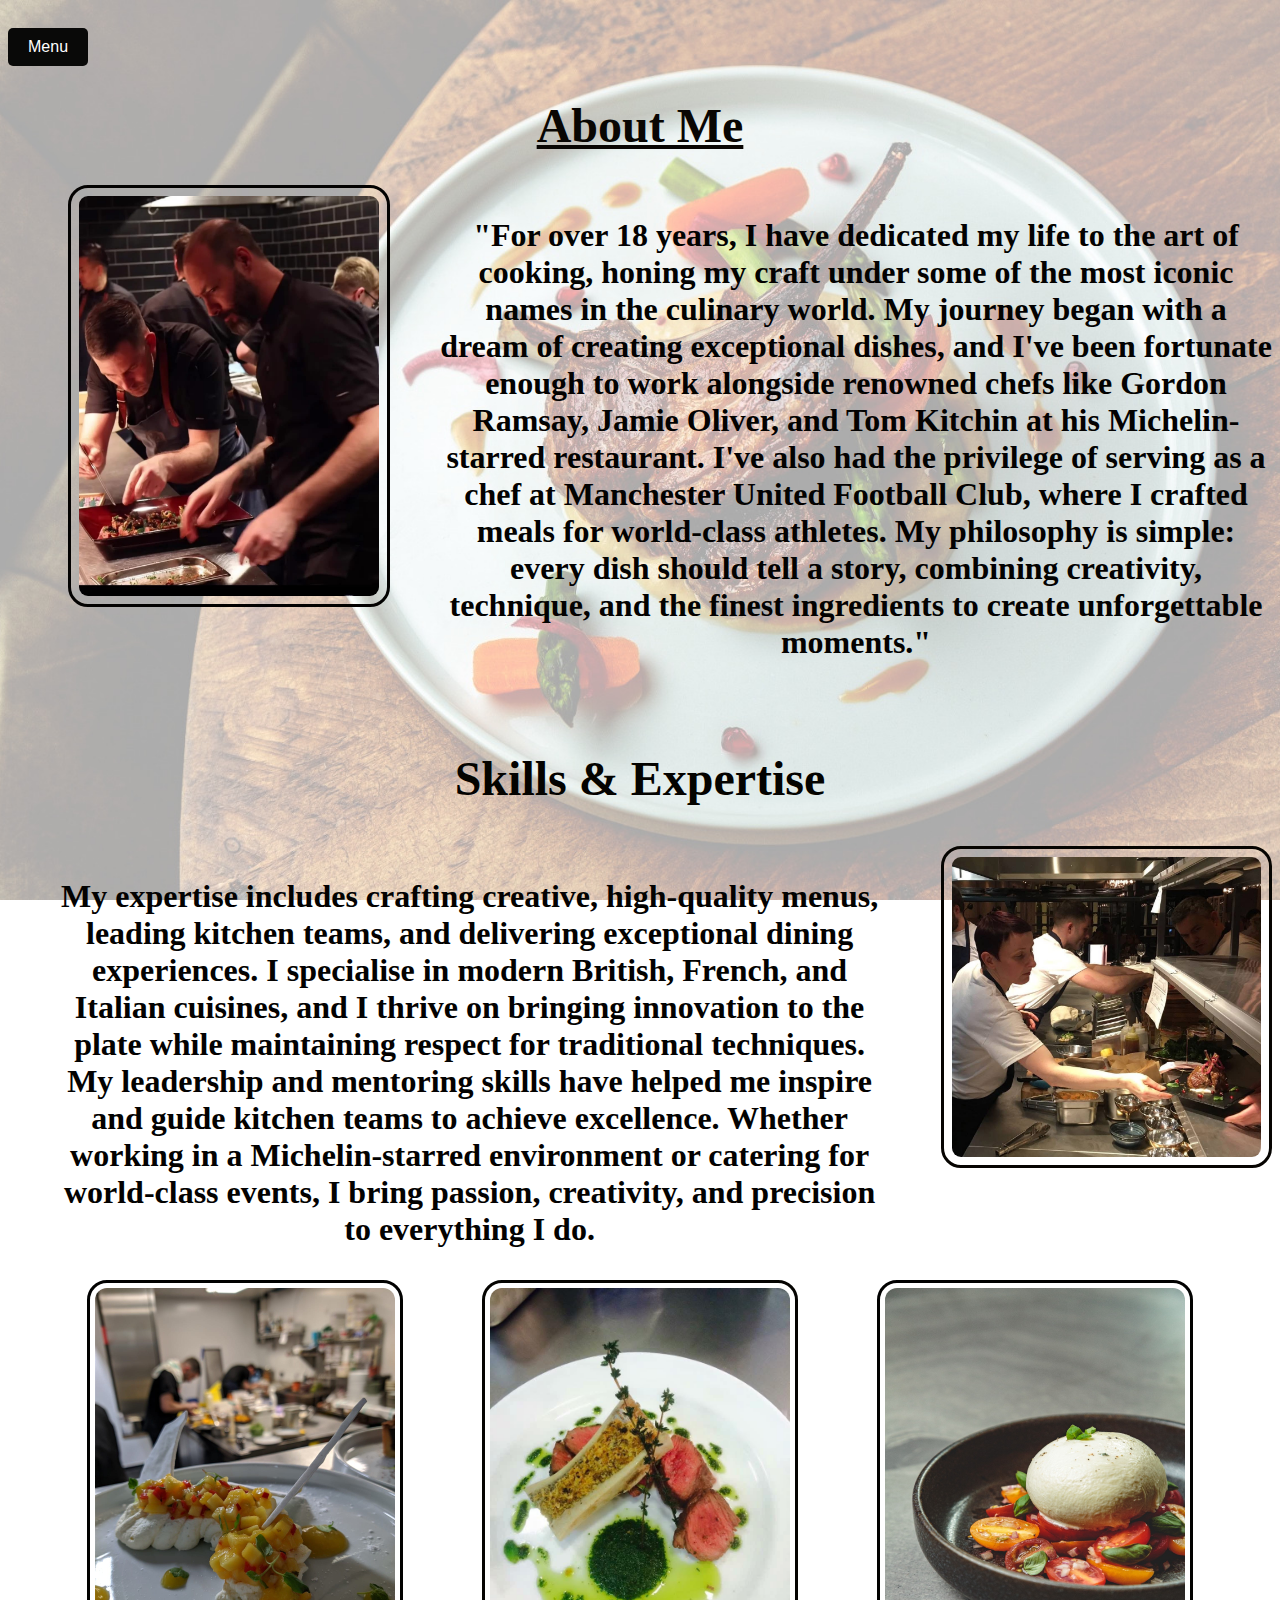
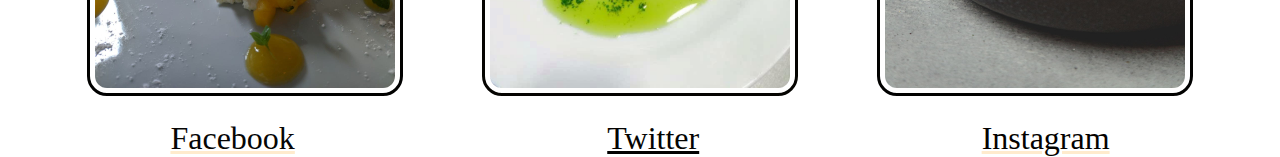
<file: index.html>
<!DOCTYPE html>
<html lang="en">
<head>
    <meta charset="UTF-8">
    <meta name="viewport" content="width=device-width, initial-scale=1.0">
    <title>Document</title>
    <link rel="stylesheet" href="style.css">
</head>
<body>
    <div class="dropdown">
        <button class="dropdown-btn">Menu</button>
        <div class="dropdown-content">
            <a href="index.html">Home</a>
          <a href="Contact.html">Contact Us</a>
          <a href="page2.html">Gallery</a>
        </div>
      </div>
      
    <h1 class="aboutme" >
        About Me
    </h1>
<div class="textnpic" >
    <img class="gordonram" src="./images/./gordon.JPG">
    <p class="text">"For over 18 years, I have dedicated my life to the art of cooking, honing my craft under some of the most iconic names in the culinary world. My journey began with a dream of creating exceptional dishes, and I've been fortunate enough to work alongside renowned chefs like Gordon Ramsay, Jamie Oliver, and Tom Kitchin at his Michelin-starred restaurant. I've also had the privilege of serving as a chef at Manchester United Football Club, where I crafted meals for world-class athletes.

        My philosophy is simple: every dish should tell a story, combining creativity, technique, and the finest ingredients to create unforgettable moments."</p>
</div>
<br>
<h2 class="skills">
    Skills & Expertise
</h2>


<div class="textnpic2">
<img class="pic2" src="./images/suri.JPG">
<p class="text2" >  My expertise includes crafting creative, high-quality menus, leading kitchen teams, and delivering exceptional dining experiences.

   
    
    I specialise in modern British, French, and Italian cuisines, and I thrive on bringing innovation to the plate while maintaining respect for traditional techniques. My leadership and mentoring skills have helped me inspire and guide kitchen teams to achieve excellence. Whether working in a Michelin-starred environment or catering for world-class events, I bring passion, creativity, and precision to everything I do.
</p>
<br>
</div>  
<div class="pics3" >
    <a href="recipe1.html" >
        <img class="dessert" src="./images/desertcloseup1 2.JPG">
    </a>
    <a href="recipe2.html" >
        <img class="marrow" src="./images/./marrow_2570.JPG">    
    </a>
    <a href="recipe3.html" >
        <img class="buratta" src="./images/burratta.JPG">
    </a>
    
    
</div>


<footer id="footers">
    <a class="footer1" href="https://facebook.com">Facebook</a>
    <a class="footer2" href="https://twitter.com">Twitter</a>
    <a class="footer3" href="https://instagram.com">Instagram</a>
</footer>

    

    


</body>
</html>
</file>
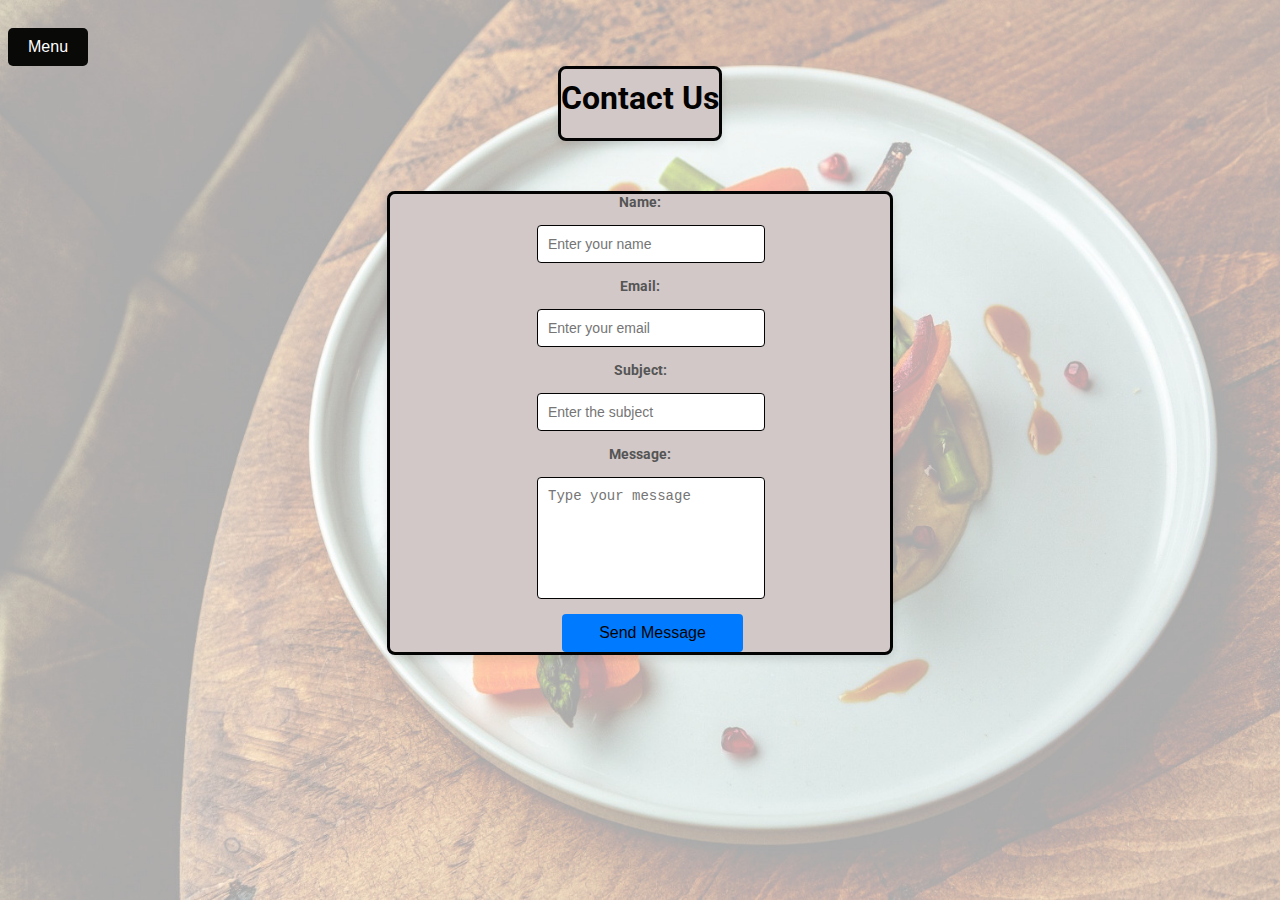
<file: Contact.html>
<!DOCTYPE html>
<html lang="en">
<head>
    <meta charset="UTF-8">
    <meta name="viewport" content="width=device-width, initial-scale=1.0">
    <title>Document</title>
    <link rel="stylesheet" href="style.css">
    <link rel="preconnect" href="https://fonts.googleapis.com">
<link rel="preconnect" href="https://fonts.gstatic.com" crossorigin>
<link href="https://fonts.googleapis.com/css2?family=Roboto:ital,wght@0,100..900;1,100..900&display=swap" rel="stylesheet">
</head>
<body>
    <div class="dropdown">
        <button class="dropdown-btn">Menu</button>
        <div class="dropdown-content">
            <a href="index.html">Home</a>
          <a href="Contact.html">Contact Us</a>
          <a href="page2.html">Gallery</a>
        </div>
      </div>
    <br>
    <div class="container4">
    <div class="container1">
    
     <br><br>
     <div class="contactus13" >
        <h1 class="contactus12" >Contact Us</h1>
      </div>
    </div> </div>  
    <div class="container3">
    <div class="container">
   
   
    
     <div class="forms">

      <form >

      <label class="name">Name:</label>
      <input type="text" id="name" placeholder="Enter your name" required>

      <label for="email">Email:</label>
      <input type="email" id="email" placeholder="Enter your email" required>

      <label for="subject">Subject:</label>
      <input type="text" id="subject" placeholder="Enter the subject" required>

      <label for="message">Message:</label>
      <textarea id="message" placeholder="Type your message" required></textarea>

      <button class="submit">Send Message</button>
    </form>
    </div>
  </div>
    <div class="footer">
    </div>
  </div>
</body>
</html>
</file>
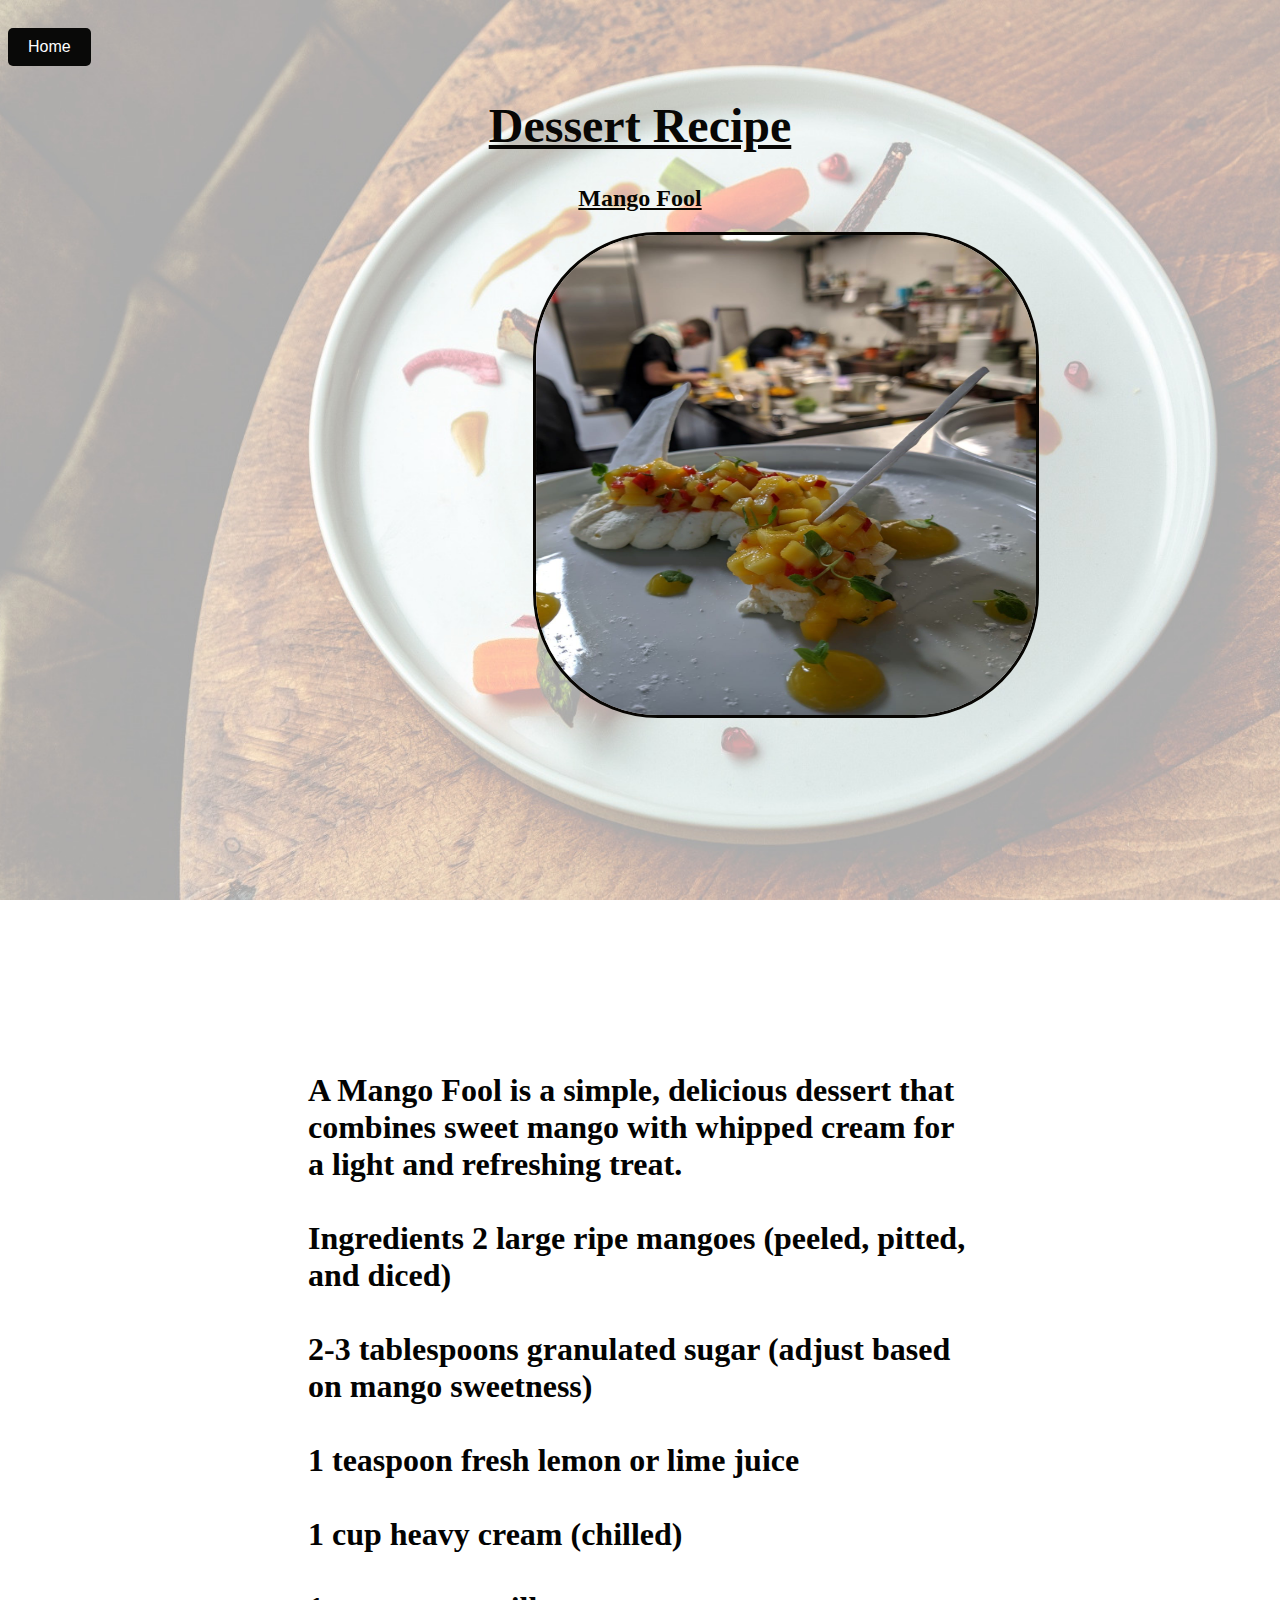
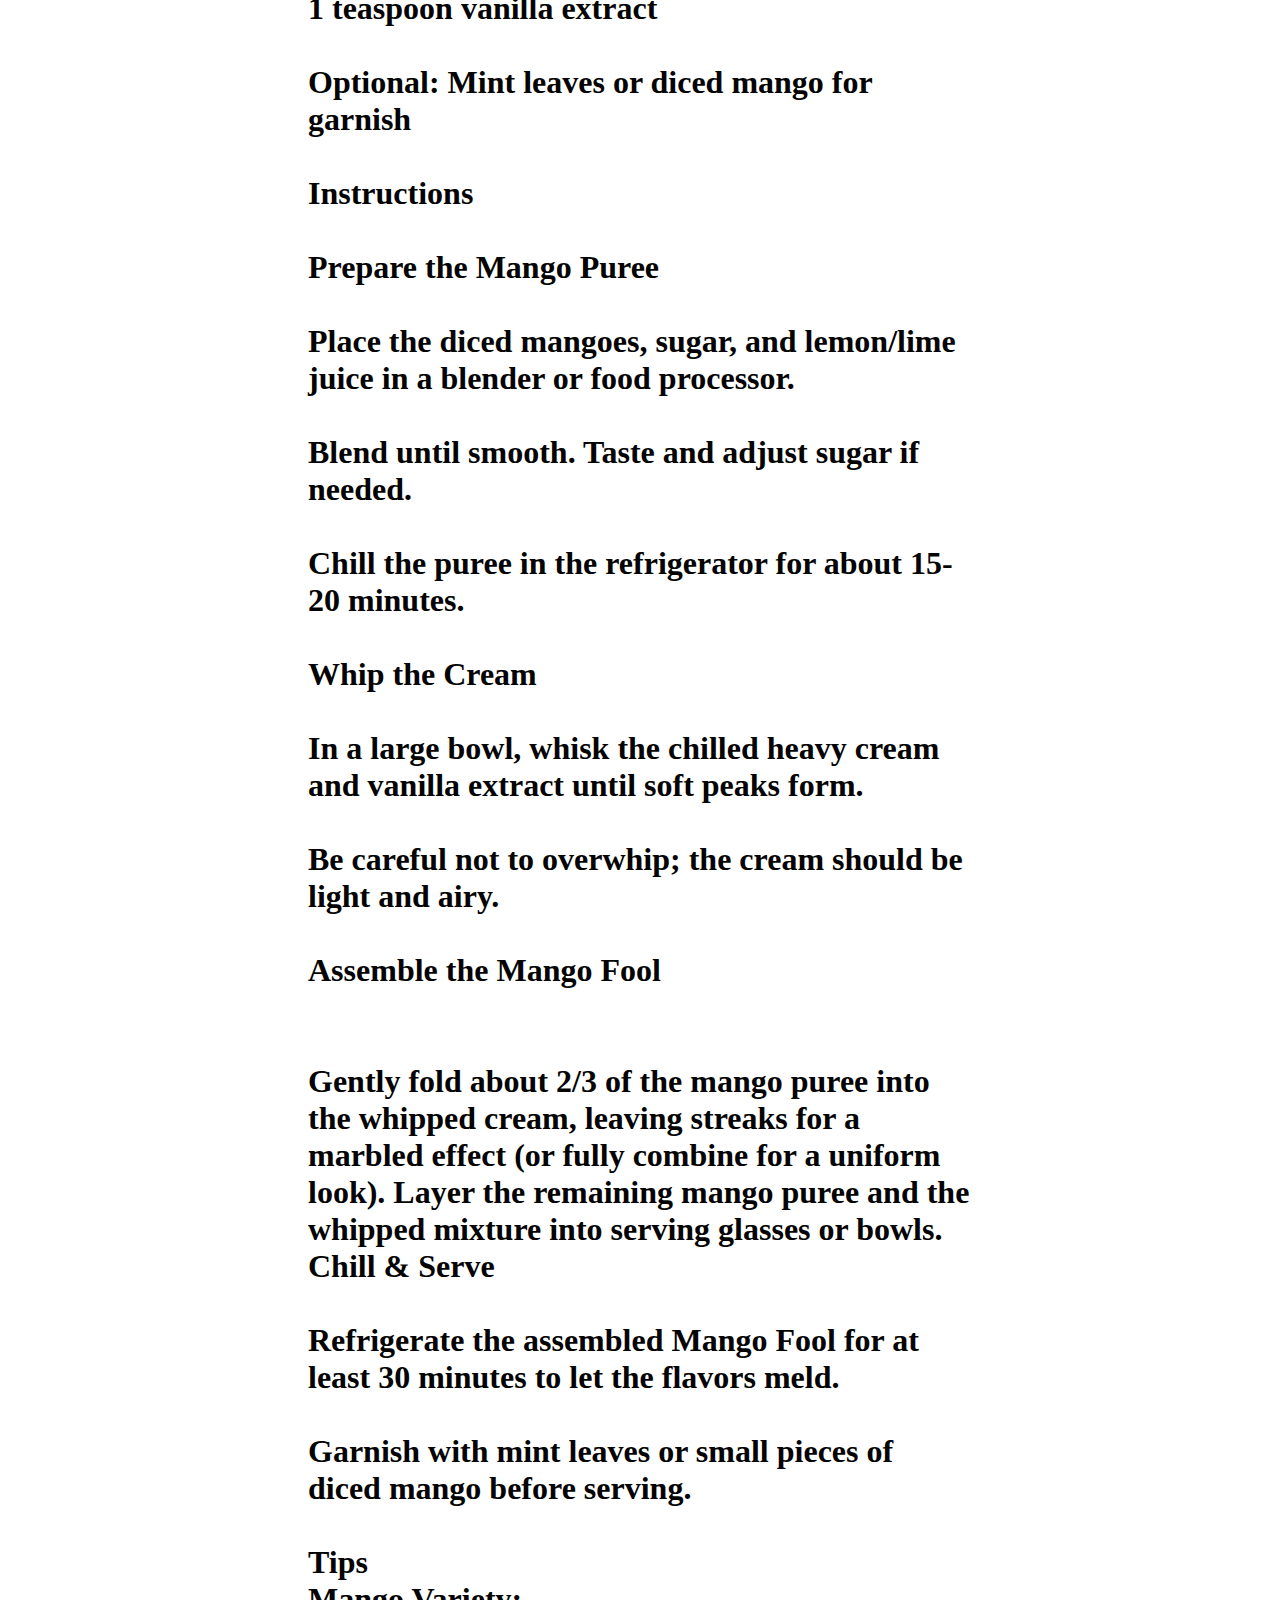
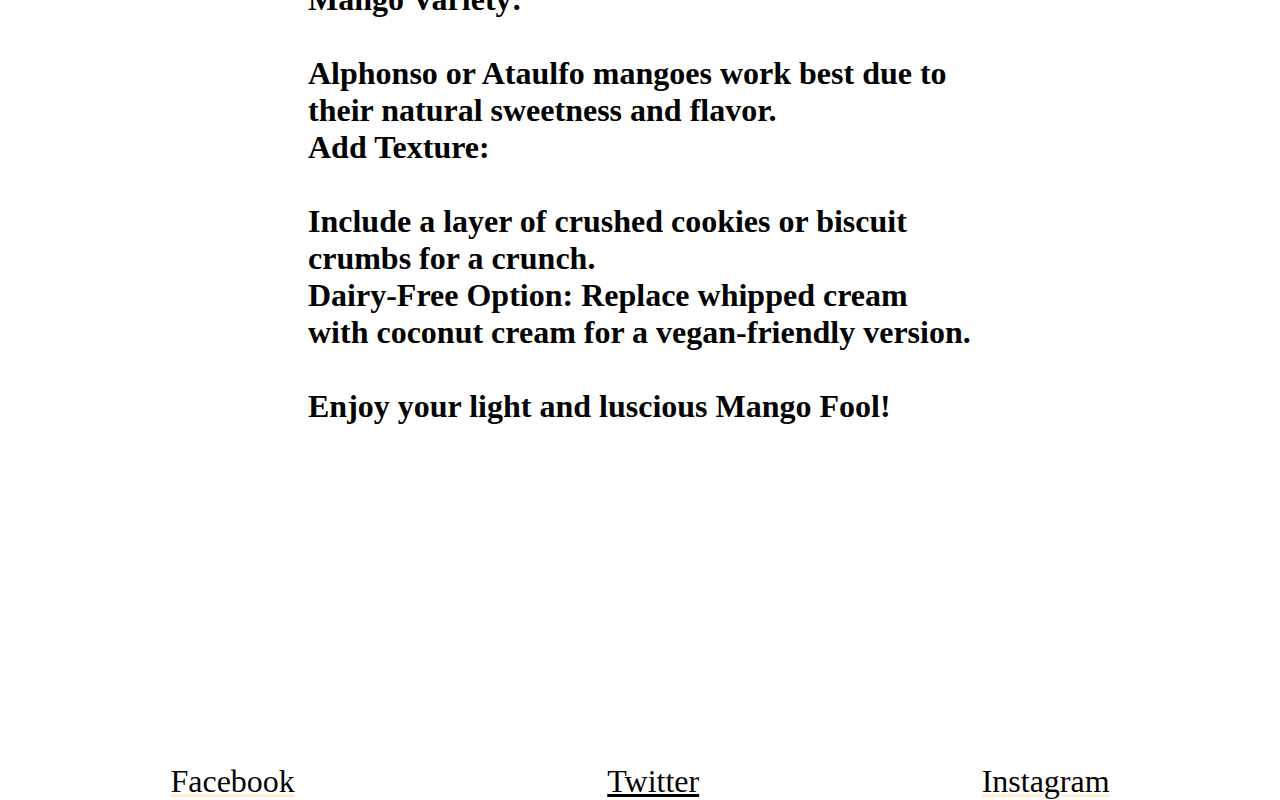
<file: recipe1.html>
<!DOCTYPE html>
<html lang="en">
<head>
    <link rel="stylesheet" href="style.css">
    <meta charset="UTF-8">
    <meta name="viewport" content="width=device-width, initial-scale=1.0">
    <title>Document</title>
</head>
<body>
    <div class="dropdown">
        <button class="dropdown-btn">Home</button>
        <div class="dropdown-content">
            <a href="index.html">Home</a>
          <a href="Contact.html">Contact Us</a>
          <a href="page2.html">Gallery</a>
        </div>
<div>
    
</div>
    
    <h1 class="heading" >Dessert Recipe</h1>

    <h2 class="h2">Mango Fool</h2>
    <img class="mangoimage" src="./images/desertcloseup1.JPG">
   
<br>
<br>
<br>

<div class="mango">
<p class="mango">
    
        A Mango Fool is a simple, delicious dessert that combines sweet mango with whipped cream for a light and refreshing treat.
        
       <br>
       <br>

        Ingredients
        2 large ripe mangoes (peeled, pitted, and diced)
        <br>
        <br>
        2-3 tablespoons granulated sugar (adjust based on mango sweetness)
        <br>
        <br>
        1 teaspoon fresh lemon or lime juice
        <br>
        <br>
        1 cup heavy cream (chilled)
        <br>
        <br>
        1 teaspoon vanilla extract
        <br>
        <br>
        Optional: Mint leaves or diced mango for garnish
        <br>
        <br>
        Instructions
        <br><br>
        Prepare the Mango Puree
        <br><br>
        Place the diced mangoes, sugar, and lemon/lime juice in a blender or food processor.
        <br><br>
        Blend until smooth. Taste and adjust sugar if needed.
        <br><br>
        Chill the puree in the refrigerator for about 15-20 minutes.
        <br><br>
        Whip the Cream
        <br>
        <br>
        
        In a large bowl, whisk the chilled heavy cream and vanilla extract until soft peaks form.
        <br><br>
        Be careful not to overwhip; the cream should be light and airy.
        <br><br>
        Assemble the Mango Fool
        <br>
        <br>
        <br>

        
        Gently fold about 2/3 of the mango puree into the whipped cream, leaving streaks for a marbled effect (or fully combine for a uniform look).
        Layer the remaining mango puree and the whipped mixture into serving glasses or bowls.
        Chill & Serve
        <br>
        <br>

        
        Refrigerate the assembled Mango Fool for at least 30 minutes to let the flavors meld.
        <br><br>
        Garnish with mint leaves or small pieces of diced mango before serving.
        <br><br>
        Tips
        <br>
        Mango Variety:
        <br><br>
         Alphonso or Ataulfo mangoes work best due to their natural sweetness and flavor.
         <br>
        Add Texture:
        <br><br>
         Include a layer of crushed cookies or biscuit crumbs for a crunch.
         <br>
        Dairy-Free Option: Replace whipped cream with coconut cream for a vegan-friendly version.
        <br><br>
        Enjoy your light and luscious Mango Fool!</p>
    </div>
        <br>
        <footer id="footers">
            <a class="footer1" href="https://facebook.com">Facebook</a>
            <a class="footer2" href="https://twitter.com">Twitter</a>
            <a class="footer3" href="https://instagram.com">Instagram</a>
        </footer>
    
</body>
</html>
</file>
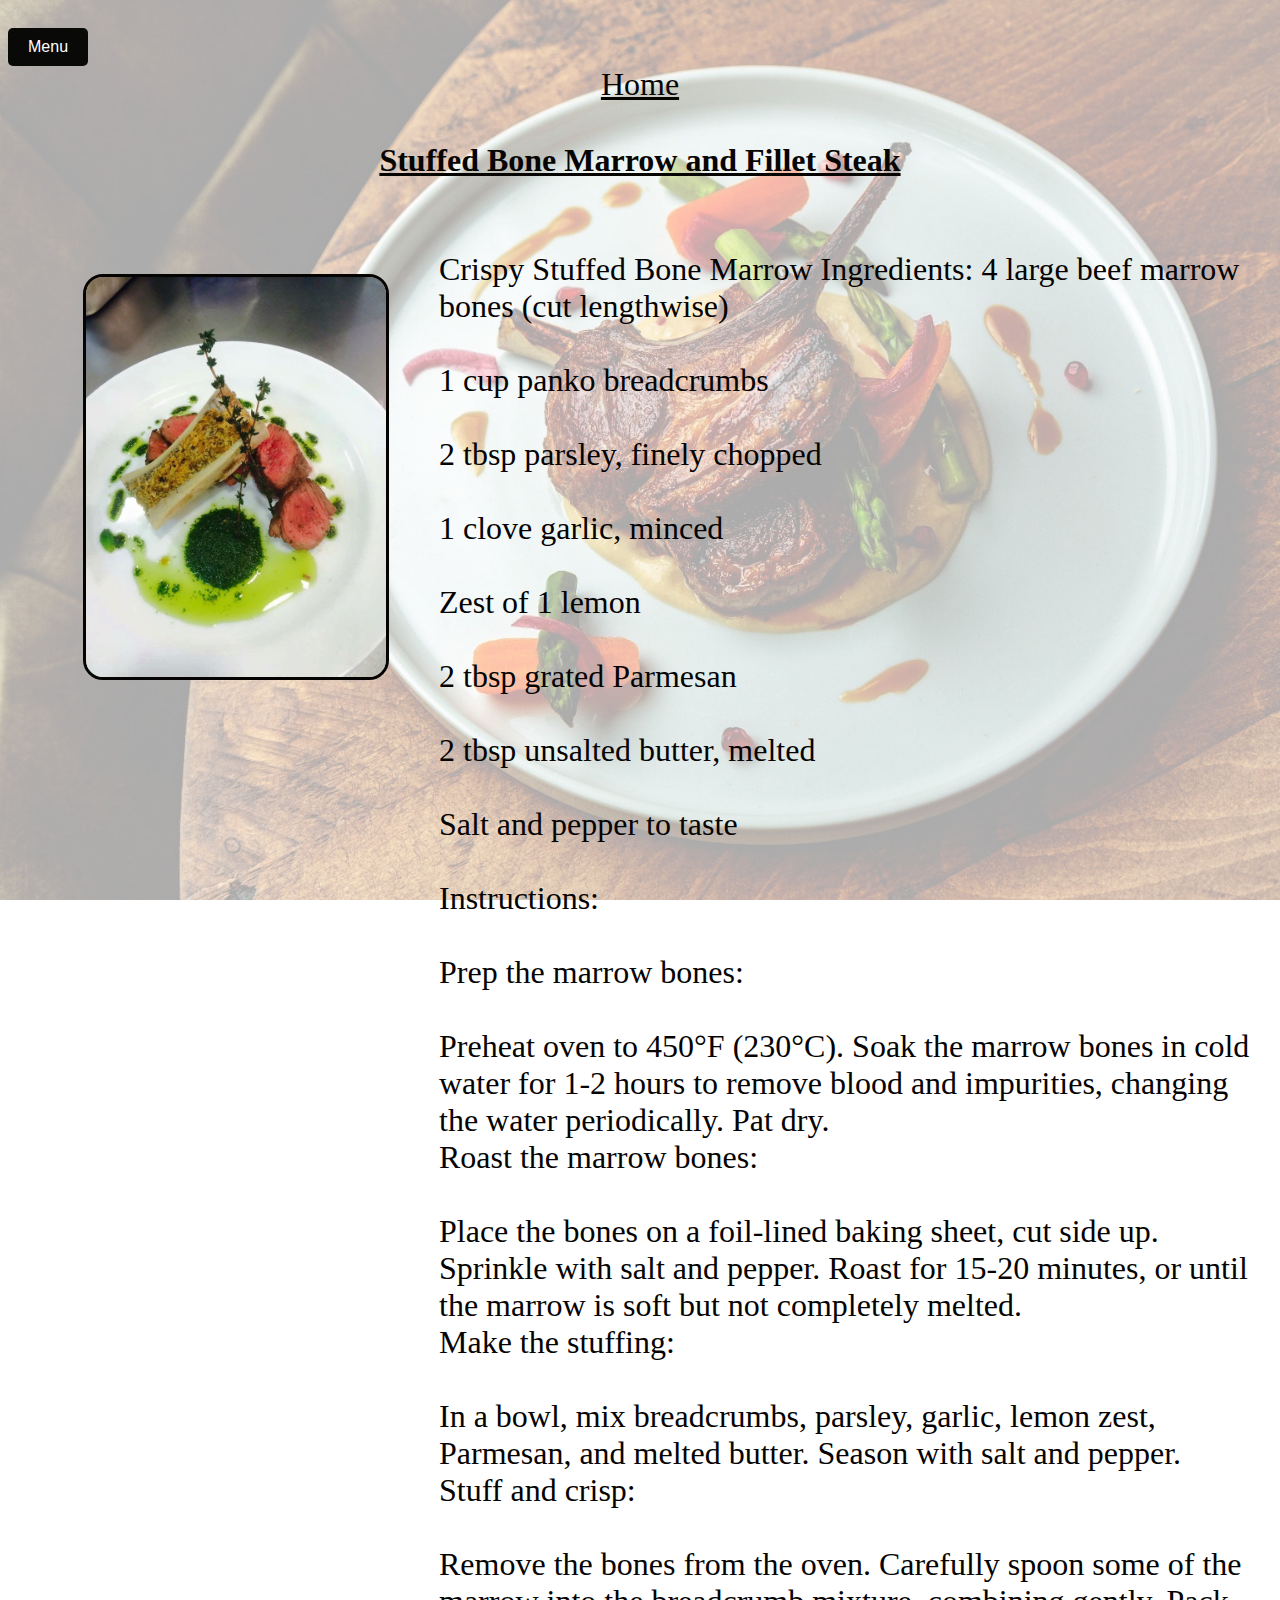
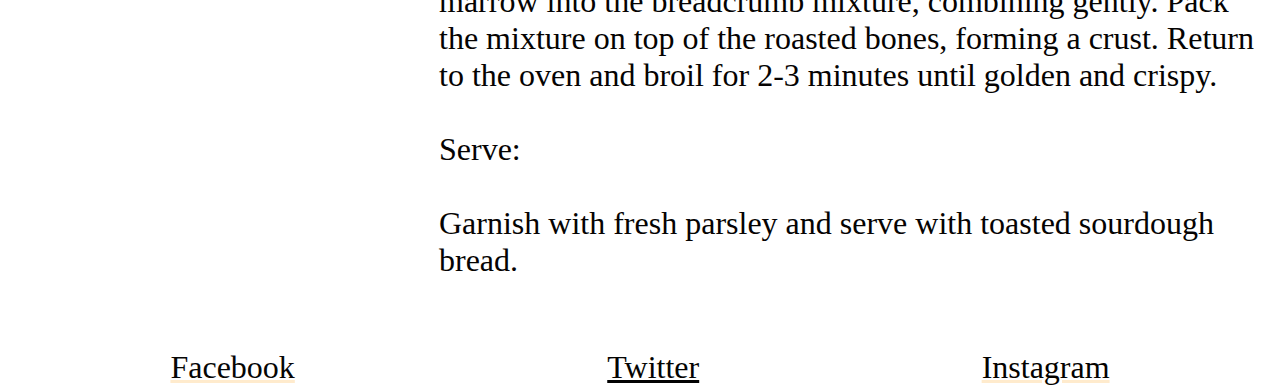
<file: recipe2.html>
<!DOCTYPE html>
<html lang="en">
<head>
    <link rel="stylesheet" href="style.css">
    <meta charset="UTF-8">
    <meta name="viewport" content="width=device-width, initial-scale=1.0">
    <title>Document</title>
</head>
<body>
    <div class="dropdown">
        <button class="dropdown-btn">Menu</button>
        <div class="dropdown-content">
            <a href="index.html">Home</a>
          <a href="Contact.html">Contact Us</a>
          <a href="page2.html">Gallery</a>
        </div>
    <div>
        <a class="Home" href="index.html" target="_self">Home</a>
    <br>
    <h1 class="Home" >Stuffed Bone Marrow and Fillet Steak</h1>
    </div>
    <br>
<div class="marrow2">
    <img class="marrow1" src="./images/marrow_2570.JPG">
    <P class="marrow3">
        Crispy Stuffed Bone Marrow
        Ingredients:
        
        4 large beef marrow bones (cut lengthwise)
        <br>
        <br>

        1 cup panko breadcrumbs
        <br>
        <br>

        2 tbsp parsley, finely chopped
<br>
<br>
        1 clove garlic, minced
        <br>
        <br>
        Zest of 1 lemon
        <br>
        <br>
        2 tbsp grated Parmesan
        <br>
        <br>

        2 tbsp unsalted butter, melted
        <br>
        <br>

        Salt and pepper to taste
        <br><br>
        Instructions:
        <br><br>
        
        Prep the marrow bones:
        <br><br>
        Preheat oven to 450°F (230°C). Soak the marrow bones in cold water for 1-2 hours to remove blood and impurities, changing the water periodically. Pat dry.
        <br>
        Roast the marrow bones:
        <br><br>
        Place the bones on a foil-lined baking sheet, cut side up. Sprinkle with salt and pepper. Roast for 15-20 minutes, or until the marrow is soft but not completely melted.
        <br>
        Make the stuffing:
        <br><br>
        In a bowl, mix breadcrumbs, parsley, garlic, lemon zest, Parmesan, and melted butter. Season with salt and pepper.
        <br>
        Stuff and crisp:
        <br><br>
        Remove the bones from the oven. Carefully spoon some of the marrow into the breadcrumb mixture, combining gently.
        Pack the mixture on top of the roasted bones, forming a crust. Return to the oven and broil for 2-3 minutes until golden and crispy.
        <br><br>
        Serve:
        <br><br>
        Garnish with fresh parsley and serve with toasted sourdough bread.</P>
</div>
<br>
<footer id="footers">
    <a class="footer1" href="https://facebook.com">Facebook</a>
    <a class="footer2" href="https://twitter.com">Twitter</a>
    <a class="footer3" href="https://instagram.com">Instagram</a>
</footer>
   
</body>
</html>
</file>
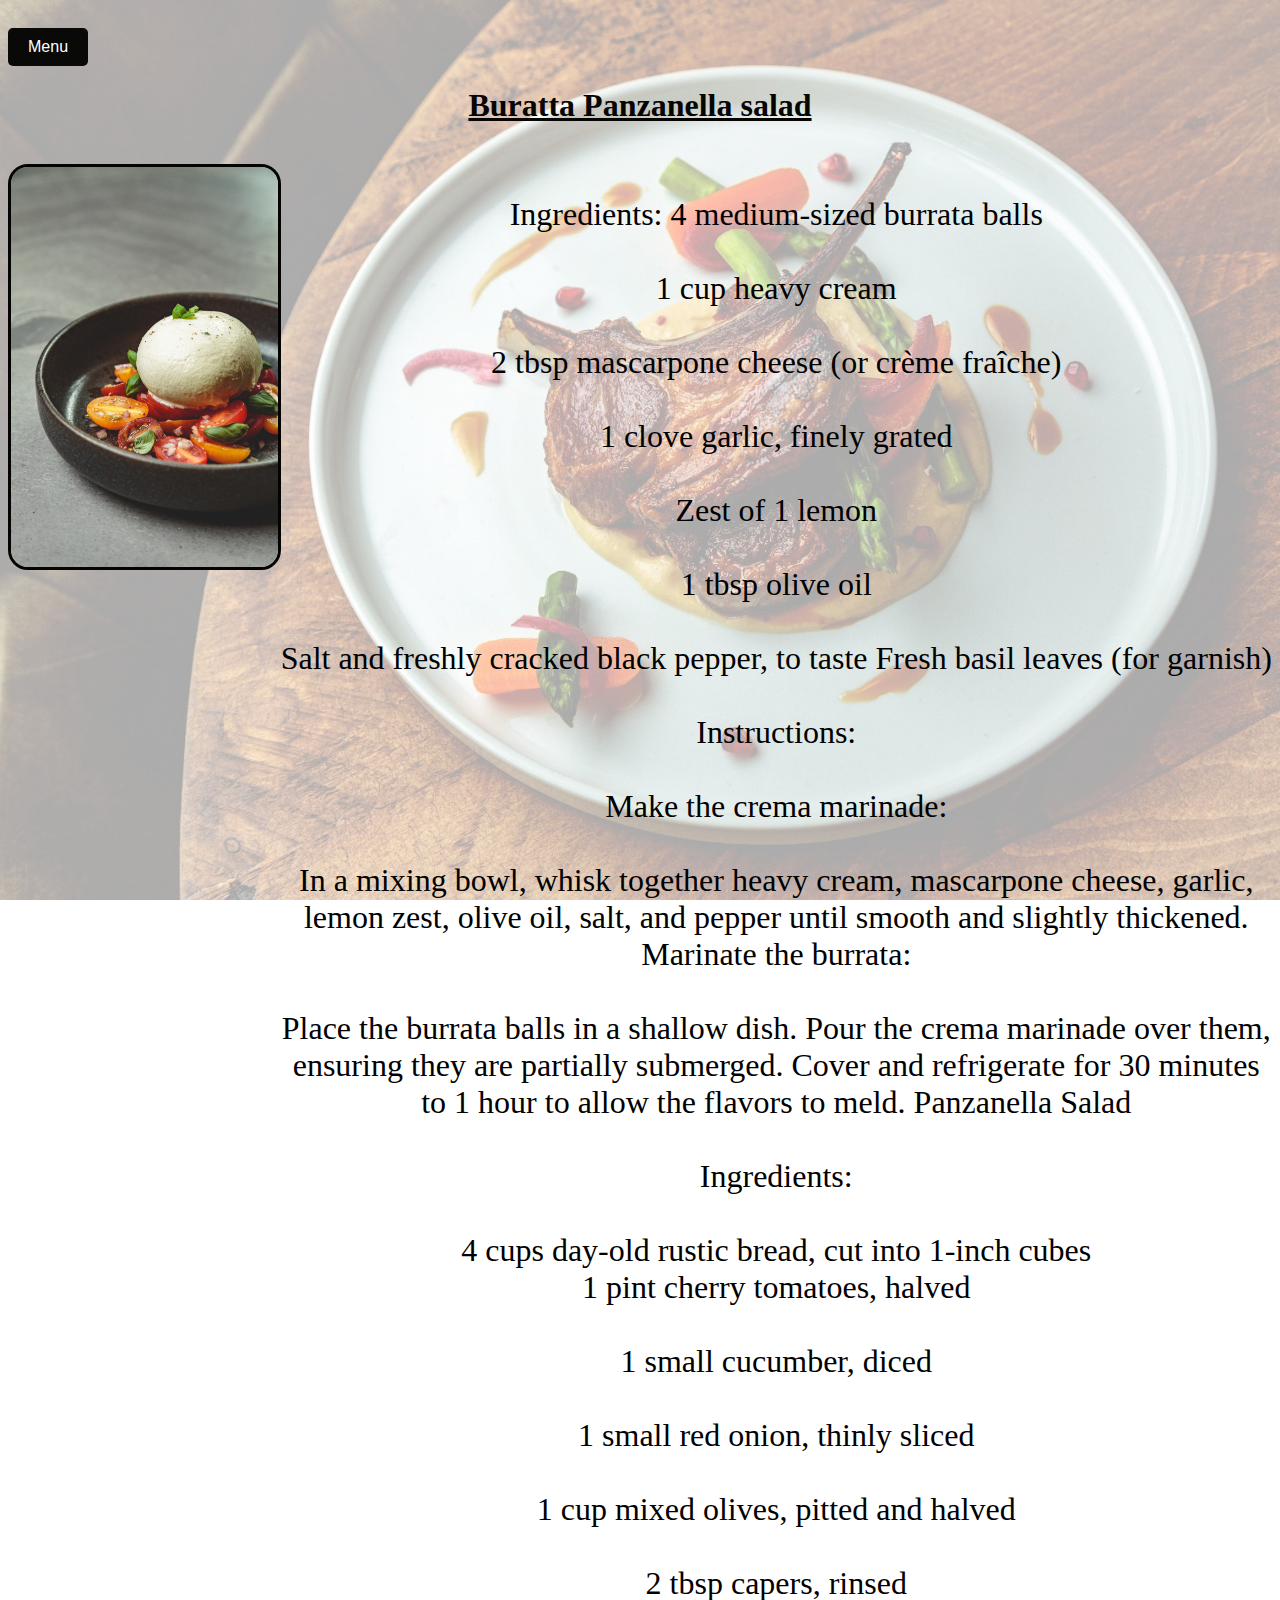
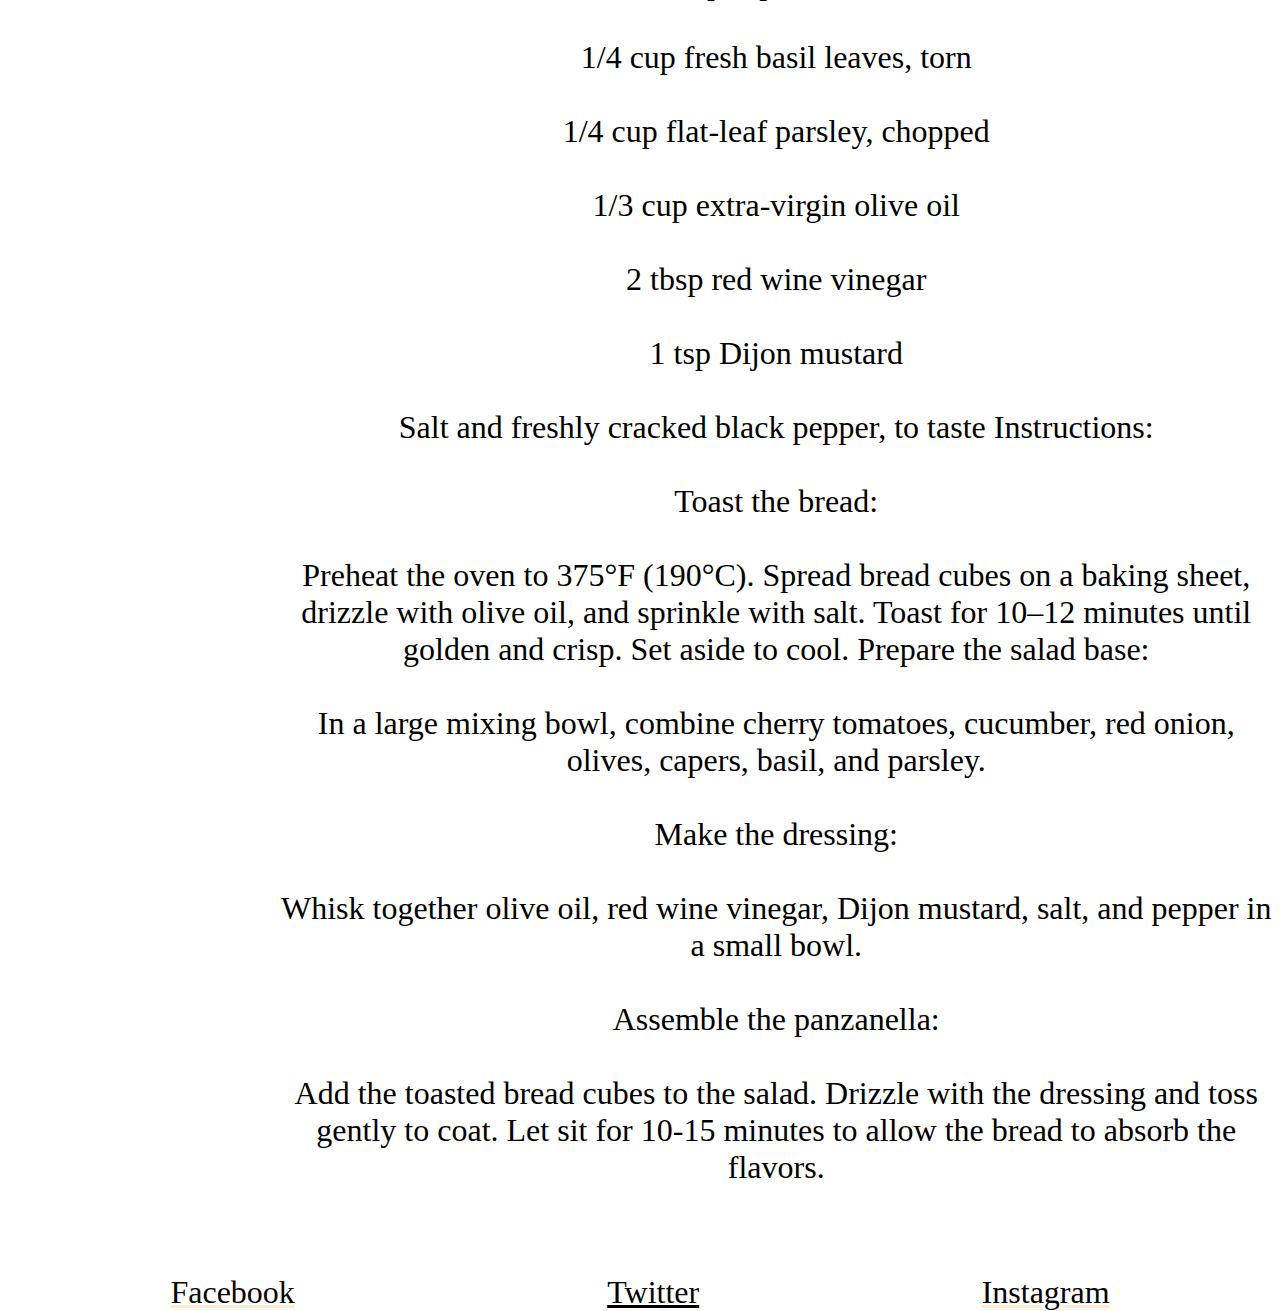
<file: recipe3.html>
<!DOCTYPE html>
<html lang="en">
<head>
    <meta charset="UTF-8">
    <meta name="viewport" content="width=device-width, initial-scale=1.0">
    <title>Document</title>
    <link rel="stylesheet" href="style.css">
</head>
<body>
    <div class="dropdown">
        <button class="dropdown-btn">Menu</button>
        <div class="dropdown-content">
            <a href="index.html">Home</a>
          <a href="Contact.html">Contact Us</a>
          <a href="page2.html">Gallery</a>
        </div>

    
    
    <h1 class="Home">Buratta Panzanella salad</h1>
    <br>
    <div class="textnpicburatta">
    <img class="buratta1" src="./images/burratta.JPG">
    <P class="burattatxt" >Ingredients:

        4 medium-sized burrata balls
        <br>
        <br>
        1 cup heavy cream
        <br>
        <br>

        2 tbsp mascarpone cheese (or crème fraîche)
        <br>
        <br>

        1 clove garlic, finely grated
        <br>
        <br>
        Zest of 1 lemon
        <br>
        <br>
        1 tbsp olive oil
        <br>
        <br>
        Salt and freshly cracked black pepper, to taste
        Fresh basil leaves (for garnish)
        <br>
        <br>
        Instructions:
        <br><br>
        
        Make the crema marinade:
        <br><br>
        
        In a mixing bowl, whisk together heavy cream, mascarpone cheese, garlic, lemon zest, olive oil, salt, and pepper until smooth and slightly thickened.
        Marinate the burrata:
        <br><br>
        
        Place the burrata balls in a shallow dish. Pour the crema marinade over them, ensuring they are partially submerged.
        Cover and refrigerate for 30 minutes to 1 hour to allow the flavors to meld.
        Panzanella Salad
        <br><br>
        Ingredients:
        <br><br>
        
        4 cups day-old rustic bread, cut into 1-inch cubes
        <br>
        1 pint cherry tomatoes, halved
        <br><br>
        1 small cucumber, diced
        <br><br>
        1 small red onion, thinly sliced
        <br><br>
        1 cup mixed olives, pitted and halved
        <br><br>
        2 tbsp capers, rinsed
        <br><br>
        1/4 cup fresh basil leaves, torn
        <br><br>
        1/4 cup flat-leaf parsley, chopped
        <br><br>
        1/3 cup extra-virgin olive oil
        <br><br>
        2 tbsp red wine vinegar
        <br><br>
        1 tsp Dijon mustard
        <br><br>
        Salt and freshly cracked black pepper, to taste
        Instructions:
        <br><br>
        
        Toast the bread:
        <br><br>
        
        Preheat the oven to 375°F (190°C). Spread bread cubes on a baking sheet, drizzle with olive oil, and sprinkle with salt. Toast for 10–12 minutes until golden and crisp. Set aside to cool.
        Prepare the salad base:
        <br><br>
        In a large mixing bowl, combine cherry tomatoes, cucumber, red onion, olives, capers, basil, and parsley.
        <br><br>
        Make the dressing:
        <br><br>
        
        Whisk together olive oil, red wine vinegar, Dijon mustard, salt, and pepper in a small bowl.
        <br><br>
        Assemble the panzanella:
        <br><br>
        
        Add the toasted bread cubes to the salad. Drizzle with the dressing and toss gently to coat. Let sit for 10-15 minutes to allow the bread to absorb the flavors.
        </P>
    </div>
    <br><br>
    <footer id="footers">
        <a class="footer1" href="https://facebook.com">Facebook</a>
        <a class="footer2" href="https://twitter.com">Twitter</a>
        <a class="footer3" href="https://instagram.com">Instagram</a>
    </footer>

    
</body>
</html>
</file>
<file: style.css>
.navlist {
    display: flex;
    justify-content: center;
    justify-content: space-evenly;
    justify-content: space-evenly;
    font-size: xx-large;
    color: rgb(3, 2, 1);
    text-decoration-color: rgb(7, 5, 3);
    font-weight: bold;
} 
   body {
  background-image: url(./images/lamdbiv4.JPG); /* Replace with your image */
  background-size: cover; /* Ensures the image covers the screen */
  background-position: center; /* Centers the image */
  background-repeat: no-repeat; /* Prevents tiling */
  background-attachment: fixed; /* Fixes the background when scrolling */
  color: #8b0b0b; /* Makes text readable */
  height: 100vh; /* Full viewport height */
  image-rendering: crisp-edges;
  image-rendering: optimizeQuality;
  font-family: "Roboto", serif;
  
  }
.gordonram {
    display: flex;
    justify-content: center;
    width: 300px;
    border: solid; color: rgb(3, 2, 1);
    margin-left: 60px;
    padding: 8px;
    height: 400px;
    border-radius: 20px;
    image-rendering: crisp-edges;
    image-rendering: optimizeQuality;
}
.navbar {
    color: rgb(1, 1, 0);
}
.navbar1 {
    color: rgb(5, 3, 1);
}
.navbar2 {
    color: rgb(5, 3, 1);
    
}
.navbar3 {
    color: rgb(4, 3, 2);
    
}
.aboutme {
    display: flex;
    justify-content: center;
    font-size: xxx-large;
    color: rgb(9, 6, 3);
    text-decoration: underline;

    
}
.textnpic {
    display: flex;
    justify-content: center;
}
.text {
    display: flex;
    justify-content: center;
    margin-left: 50px;
    font-size: xx-large;
    color: rgb(3, 2, 1);
    text-align: center;
    font-weight: bold;
}
.mango {
    display: flex;
    margin-left: 50px;
    color: rgb(7, 6, 4);
    text-align: left;
    font-weight: bold;
    font-weight: bold;
}

.mangoimage {
    display: flex;
    justify-content: center;
    image-rendering: crisp-edges;
    image-rendering: optimizeQuality;
    
}

.pic2 {
    display: flex;
    width: 400px;
    border: solid; color: rgb(6, 4, 1);
    margin-left: 60px;
    padding: 8px;
    height: 300px;
    margin-bottom: 80px;
    border-radius: 20px;
    image-rendering: crisp-edges;
    image-rendering: optimizeQuality;
}


.textnpic2 {
    display: flex;
    justify-content: center;
    flex-direction: row-reverse;
    font-size: xx-large;
    color: rgb(3, 2, 1);

}
.skills {
    display: flex;
    justify-content: center;
    font-size: xxx-large;
    color: rgb(4, 3, 0);
}

  

   

.text2 {
    margin-left: 50px;
    text-align: center;
    font-weight: bold;
    font-weight: bold;
}

.dessert {
    width: 300px;
    height: 400px;
    border: solid;
    color: rgb(1, 1, 0);
    padding: 5px;
    border-radius: 20px;
    image-rendering: crisp-edges;
    image-rendering: optimizeQuality
}

.marrow {
    width: 300px;
    border: solid;
    color: rgb(5, 4, 1);
    padding: 5px;
    border-radius: 20px;
    image-rendering: crisp-edges;
    image-rendering: optimizeQuality;
}

.buratta {
    width: 300px;
    height: 400px;
    border: solid;
    color: rgb(1, 1, 0);
    padding: 5px;
    border-radius: 20px;
    image-rendering: crisp-edges;
    image-rendering: optimizeQuality;
}


.pics3 {
    display: flex;
    justify-content: space-evenly;
    image-rendering: crisp-edges;
    image-rendering: optimizeQuality;
}
body {
    
}
.mango {
    font-size: xx-large;
    transition: transform 0.2s ease;
    color: rgb(3, 3, 2);
    margin: 150px;
}
.heading {
    display: flex;
    justify-content: center;
    font-size: xxx-large;
    color: rgb(8, 7, 5);
    text-decoration: underline;
    transition: transform 0.2s ease;
}
.h2 {
    display: flex;
    justify-content: center;
    transition: transform 0.2s ease;
    text-decoration: underline;
    color: rgb(8, 6, 2);
}
.mangoimage {
    display: flex;
    justify-content: center;
    width: 500px;
    height: 480px;
    margin-left: 525px;
    border: solid;
    color: rgb(7, 5, 2);
    border-radius: 125px;
    image-rendering: crisp-edges;
    image-rendering: optimizeQuality;
    
   

}  
.Home {
    display: flex;
    justify-content: center;
    justify-content: space-evenly;
    font-size: xx-large;
    color: rgb(7, 5, 2);
    text-decoration: underline;
    text-decoration-color: rgb(7, 5, 2);
}
.marrow1 {
    width: 300px;
    border: solid;
    color: rgb(5, 4, 2);
    border-radius: 20px;
    margin-left: 75px;  
    margin-top: 55px;
    height: 400px;
    image-rendering: crisp-edges;
    image-rendering: optimizeQuality;
}
.marrow2 {
    display: flex;
    justify-content: center;
    justify-content: space-evenly;
    font-size: xx-large;
    color: rgb(5, 3, 2);
    text-decoration-color: blanchedalmond;
    
    
}
.marrow3 {
    display: flex;
    justify-content: center;
    flex-direction: row;
    margin-left: 50px;
}
.buratta1 {
    width: 300px;
    border: solid;
    color: rgb(6, 4, 2);
    padding: 50pxpx;
    border-radius: 20px;
    height: 400px;
    text-align: center;
    
}
.textnpicburatta {
    display: flex;
    justify-content: center;
    color: #010000;
    text-align: center;
    flex-direction: row;
    
    font-size: xx-large;
   }

.burattatxt {
    display: flex;
    justify-content: center;
    flex-direction: row;
}
.footer1{
    display: flex;
    flex-direction: row;
    justify-content: space-around;
    font-size: xx-large;
    color: rgb(6, 6, 5);
    text-decoration-color: blanchedalmond;
    margin-right: 150px;
    margin-top: 20px;
}
.footer2 {
    display: flex;
    flex-direction: row;
    justify-content: space-around;
    font-size: xx-large;
    color: rgb(4, 4, 2);
    text-decoration-color: rgb(2, 2, 2);
    margin-right: 120px;
    margin-top: 20px;}
.footer3 {
    display: flex;
    justify-content: space-evenly;
    font-size: xx-large;
    color: rgb(4, 2, 0);
    text-decoration-color: blanchedalmond;
    font-family: Georgia, 'Times New Roman', Times, serif;
    margin-top: 20px;
}
#footers {
    display: flex;
    justify-content: space-evenly;
    font-size: xx-large;
    color: rgb(11, 8, 5);
    text-decoration-color: blanchedalmond;
    font-family: Georgia, 'Times New Roman', Times, serif;
} 
 
.gallery11 {
    display: flex;
    justify-content: space-evenly;
    font-size: xx-large;
    color: rgb(5, 4, 2);
    text-decoration-color: blanchedalmond;
    font-family: Georgia, 'Times New Roman', Times, serif;
    width: 400px;
}

.ambassador {
    height: 400px;
    width: 500px;
    padding-bottom: 12px;
    padding: 8px;
    border: solid; 
    color: #050202;
   
    
}
.dessertcloseup1 {
    width: 400px;
    height: 400px;
    padding: 15px;
    padding: 8px;
    border: solid; 
    color: #050202;
}
.dessertcloseup2{
    height: 400px;
    width: 400px;
    padding: 15px;
    padding: 8px;
    border: solid; 
    color: #050202;
}
.navlist {
    display: flex;
    justify-content: space-evenly;
}
.navbar4 {
    color: rgb(7, 5, 2);
}
 /* general body styling for gallery */

.grfish {
    display: flex;
    justify-content: end;
    width: 400px;
    height: 400px;
    image-rendering: crisp-edges;
    image-rendering: optimizeQuality;
    border: solid rgb(6, 5, 4);
    border-top-style: none; 
    border-radius: 50px;
    padding: 8px;
    margin-left: 12px;
    padding-top: 25px;
}
.contactus13 {
  max-width: 500px;
  
}   
.contactus12 {
  max-width: 500px;
    text-align: center; 
    position: relative;/* Centers the text horizontally */
    font-size: 36px;    /* Adjust size for better visibility */
    color: #333;        /* Optional: Change the color */
    margin-top: 10px;   /* Optional: Add spacing above */
    border: 10px;
}
.forms {
  /* border: solid blue 2px; */
  border-top: 20px;
}
.fishtextnpic {
    display: flex;
    justify-content: left;
    font-size: xx-large;

    color: rgb(1, 1, 0);
}
.fishtext {
    display: flex;
    justify-content: center;
    margin-left: 140px;
    margin-top: 250px;
    font-weight: bold; 
}
.ambassadortext {
    margin-right: 210px;
    padding: 100px;
    font-weight: bold;
    font-weight: bolder;
    
}
    
.ambassadortextnpic {
    display: flex;
    justify-content: center;
    color: rgb(2, 1, 0);
    font-size: xx-large;   
}
.ambassador {
    display: flex; 
    border-radius: 50px;
    image-rendering: crisp-edges;
    image-rendering: optimizeQuality;
    margin-left: 12px;
    
}
/* General body styling for contact page */
.body {
    display: flex;
    justify-content: center;
  }
  
  /* Centering the form container */
  .container {
    display: flex;
    justify-content: center;
    background-position: center;
    text-align: center;
    min-width: 500px;
    /* margin: 50px auto;
    margin-left: 50px auto;
    margin-right: 50px auto;
    margin-top: 10px;
    margin-bottom: 10px; */
    background-color: #d2c8c8;
    box-shadow: 0 4px 8px rgba(0, 0, 0, 0.1);
    border-radius: 8px;
    border: solid; color: #030303;
    
  }
  .container4 {
    display: flex;
    flex-direction: row;
    justify-content: center;
  }
  .container1 {
    display: flex;
    flex-direction: row;
    justify-content: center;
    background-position: center;
    text-align: center;
    max-width: 500px;
    background-color: #d2c8c8;
    box-shadow: 0 4px 8px rgba(0, 0, 0, 0.1);
    border-radius: 8px;
    border: solid; color: #030303;
    
    
  }
  .container3 {
    display: flex;
    flex-direction: row;
    justify-content: center;
    margin-top: 50px;
    /* border: solid red 2px; */
  }
  .contactus12 {
    display: flex;
    position: relative;
    text-align: center;
    display: flex;
    justify-content: space-evenly;
    font-size: xx-large;
    color: rgb(3, 2, 1);
    text-decoration-color: rgb(7, 5, 3);
    font-weight: bold;
}
  .name {
    display: flex;
    justify-content: center;
        
  }
.submit{
    margin-left: 25px;

  }
  
  h1 {
    display: flex;
    justify-content: center;
    text-align: center;
}
form {
    display: flex;
    flex-direction: column;
    gap: 15px;
    display: flex;
    justify-content: center;
    text-align: center;
    font-size: x-large;
    font-weight: bold;
}
  
  label {
    font-size: 14px;
    font-weight: bold;
    color: #555;
  }
  
  input, textarea {
    width: 100%;
    padding: 10px;
    border: 1px solid #030303;
    border-radius: 4px;
    font-size: 14px;
  }
  
  input:focus, textarea:focus {
    outline: none;
    border-color: #007BFF;
  }
  
  textarea {
    height: 100px;
    resize: none;
  }
  
  /* Button styling */
  button {
    padding: 10px 15px;
    background-color: #007BFF;
    color: #060303;
    border: none;
    border-radius: 4px;
    font-size: 16px;
    cursor: pointer;
  }
  
  button:hover {
    background-color: #0056b3;
  }
  
  /* Footer styling */
  .footer {
    text-align: center;
    margin-top: 20px;
    font-size: 14px;
  }
  .lobstergrill {
    display: flex;
    justify-content: right;
    width: 400px;
    height: 400px;
    margin-left: px;
    padding: 25px;
    border-radius: 50px;
    padding: 8px;
    border: solid; 
    color: #050202;
    image-rendering: crisp-edges;
    image-rendering: optimizeQuality;
    
  }
  .mangotextnpic {
    display: flex;
    font-size: xx-large;
    font-weight: bolder;
    color: #030303;
  }
  .dessertcloseup1 {
    margin-left: 10px;
    border-radius: 50px;
  }
  .mangotext {
    padding: 150px;
  }
.lobstertextnpic {
    display: flex;
    font-size: xx-large;
    font-weight: bolder;
    color: #030303;

}
.lobstertext {
    padding: 150px;
    font-weight: bolder;
}
  
a {
    text-decoration-color: rgba(250, 235, 215, 0);
    transition: text-decoration-color 500ms;
}
a:hover {
    color: antiquewhite;
    text-decoration-color: rgba(250, 235, 215, 1);
}

/* Dropdown Container */
.dropdown {
    position: relative;
    display: inline-block;
    margin-top: 20px;
  }
  
  /* Dropdown Button */
  .dropdown-btn {
    background-color: #090908; /* Button color */
    color: white;
    padding: 10px 20px;
    font-size: 16px;
    border: none;
    border-radius: 5px;
    cursor: pointer;
    transition: background-color 0.3s;
  }
  
  .dropdown-btn:hover {
    background-color: #010000;
  }
  
  /* Dropdown Content (Hidden by Default) */
  .dropdown-content {
    display: none; /* Initially hidden */
    position: absolute;
    background-color: rgba(255, 255, 255, 0.9); /* Light background */
    box-shadow: 0 4px 8px rgba(0, 0, 0, 0.2);
    padding: 10px 0;
    border-radius: 5px;
    min-width: 200px;
    z-index: 1000;
  }
  
  /* Dropdown Content Links */
  .dropdown-content a {
    color: black;
    padding: 10px 20px;
    text-decoration: none;
    display: block;
    font-size: 14px;
    transition: background-color 0.3s;
  }
  
  .dropdown-content a:hover {
    background-color: #080606;
    color: white;
  }
  
  /* Show Dropdown on Button Click */
  .dropdown:hover .dropdown-content {
    display: block;
  }
  
  .heading:hover {
    transform: scale(1.05); /* Slight zoom-in on hover */
  }
  
  .heading:hover::before {
    top: 0; /* Moves wave into view */
    transform: skewY(0); /* Flattens wave */
  }
.h2:hover:hover {
    transform: scale(1.05); /* Slight zoom-in on hover */
  }
  
  .h2:hover:hover:hover::before {
    top: 0; /* Moves wave into view */
    transform: skewY(0); /* Flattens wave */
  }


.aboutme:hover:hover {
    transform: scale(1.05); /* Slight zoom-in on hover */
  }
  
  .aboutme:hover:hover:hover::before {
    top: 0; /* Moves wave into view */
    transform: skewY(0); /* Flattens wave */
  }
  .skills:hover:hover {
    transform: scale(1.05); /* Slight zoom-in on hover */
  }
  
  .skills:hover:hover:hover::before {
    top: 0; /* Moves wave into view */
    transform: skewY(0); /* Flattens wave */
  }
    .text:hover:hover {
        transform: scale(1.03); /* Slight zoom-in on hover */
      }
      
      .text:hover:hover:hover::before {
        top: 0; /* Moves wave into view */
        transform: skewY(0); /* Flattens wave */
      }
      .text2:hover:hover:hover:hover {
        transform: scale(1.03); /* Slight zoom-in on hover */
      }
      
      .text2:hover:hover:hover::before {
        top: 0; /* Moves wave into view */
        transform: skewY(0); /* Flattens wave */
      }

      .dessert:hover:hover:hover:hover {
        transform: scale(1.03); /* Slight zoom-in on hover */
      }
      
      .dessert:hover:hover:hover::before {
        top: 0; /* Moves wave into view */
        transform: skewY(0); /* Flattens wave */
      }
      .marrow:hover:hover:hover:hover {
        transform: scale(1.03); /* Slight zoom-in on hover */
      }
      
      .marrow:hover:hover:hover::before {
        top: 0; /* Moves wave into view */
        transform: skewY(0); /* Flattens wave */
      }
      .buratta:hover:hover:hover:hover {
        transform: scale(1.03); /* Slight zoom-in on hover */
      }
      
      .buratta:hover:hover:hover::before {
        top: 0; /* Moves wave into view */
        transform: skewY(0); /* Flattens wave */
      }
      .marrow1:hover:hover:hover:hover {
        transform: scale(1.03); /* Slight zoom-in on hover */
      }
      
      .marrow1:hover:hover:hover::before {
        top: 0; /* Moves wave into view */
        transform: skewY(0); /* Flattens wave */
      }
      .mangoimage:hover:hover:hover:hover {
        transform: scale(1.03); /* Slight zoom-in on hover */
      }
      
      .mangoimage:hover:hover:hover::before {
        top: 0; /* Moves wave into view */
        transform: skewY(0); /* Flattens wave */
      }
      .buratta1:hover:hover:hover:hover {
        transform: scale(1.03); /* Slight zoom-in on hover */
      }
      
      .buratta1:hover:hover:hover::before {
        top: 0; /* Moves wave into view */
        transform: skewY(0); /* Flattens wave */
      }
      .burattatxt:hover:hover:hover:hover {
        transform: scale(1.01); /* Slight zoom-in on hover */
      }
      
      .burattatxt:hover:hover:hover::before {
        top: 0; /* Moves wave into view */
        transform: skewY(0); /* Flattens wave */
      }
      .gordonram:hover:hover:hover:hover {
        transform: scale(1.01); /* Slight zoom-in on hover */
      }
      
      .gordonram:hover:hover:hover::before {
        top: 0; /* Moves wave into view */
        transform: skewY(0); /* Flattens wave */
      }
      .navlist :hover:hover:hover:hover {
            transform: scale(1.001); /* Slight zoom-in on hover */
          }
          
          .navlist:hover:hover:hover::before {
            top: 0; /* Moves wave into view */
            transform: skewY(0); /* Flattens wave */
            /* Keyframe for Rotation Animation */
@keyframes rotate {
    from {
        transform: rotate(0deg);
    }
    to {
        transform: rotate(330deg);
    }
}

/* Apply rotation only to the active slide */
.active-slide img {
    animation: rotate 2s linear; /* Rotates over 2 seconds */
}

      }
</file>
